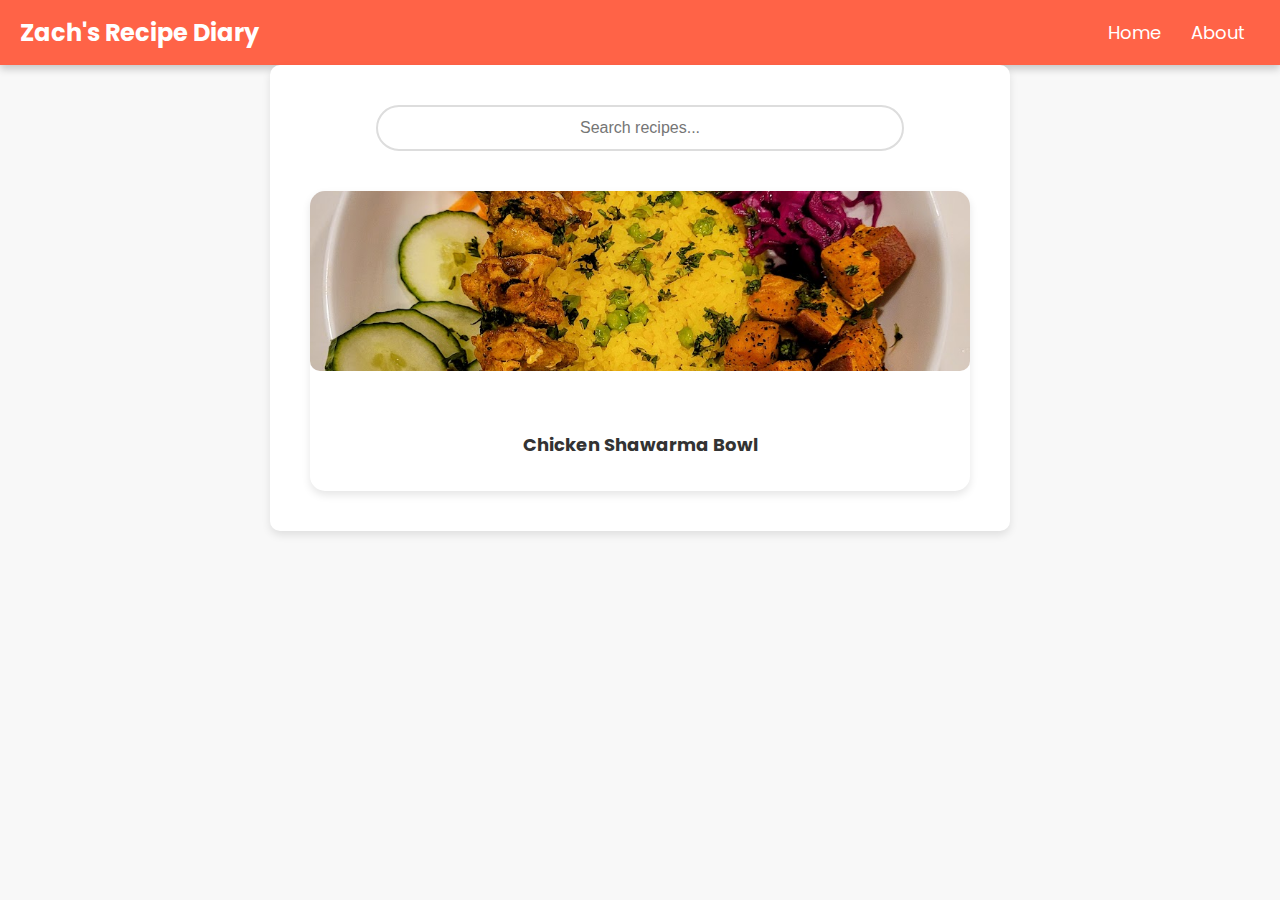
<file: index.html>
<!DOCTYPE html>
<html lang="en">

<head>
    <meta charset="UTF-8">
    <meta name="viewport" content="width=device-width, initial-scale=1.0">
    <title>My Recipes</title>
    <link rel="stylesheet" href="style.css">
    <link href="https://fonts.googleapis.com/css2?family=Poppins:wght@300;400;600&display=swap" rel="stylesheet">
</head>

<body>
    <nav>
        <div class="logo">Zach's Recipe Diary</div>
        <ul>
            <li><a href="index.html">Home</a></li>
            <li><a href="about.html">About</a></li>
        </ul>
    </nav>

    <main>
        <input type="text" id="searchBar" placeholder="Search recipes..." onkeyup="searchRecipes()">
        <div id="recipeGrid">
            <script>
                // Fetch the recipes.json file
                fetch('recipes.json')
                    .then(response => response.json())
                    .then(data => {
                        const recipeGrid = document.getElementById('recipeGrid');
                        data.recipes.forEach(recipe => {
                            const recipeElement = document.createElement('a');
                            recipeElement.classList.add('recipe-item');
                            recipeElement.setAttribute('href', `recipes/${recipe.name.toLowerCase().replace(/\s+/g, '-')}.html`);

                            recipeElement.innerHTML = `
                                    <img src="${recipe.image}" alt="${recipe.name}">
                                    <p>${recipe.name}</p>
                                `;

                            recipeGrid.appendChild(recipeElement);
                        });
                    })
                    .catch(error => console.error('Error loading image data:', error));
            </script>
        </div>
    </main>

    <script src="script.js"></script>
</body>

</html>
</file>
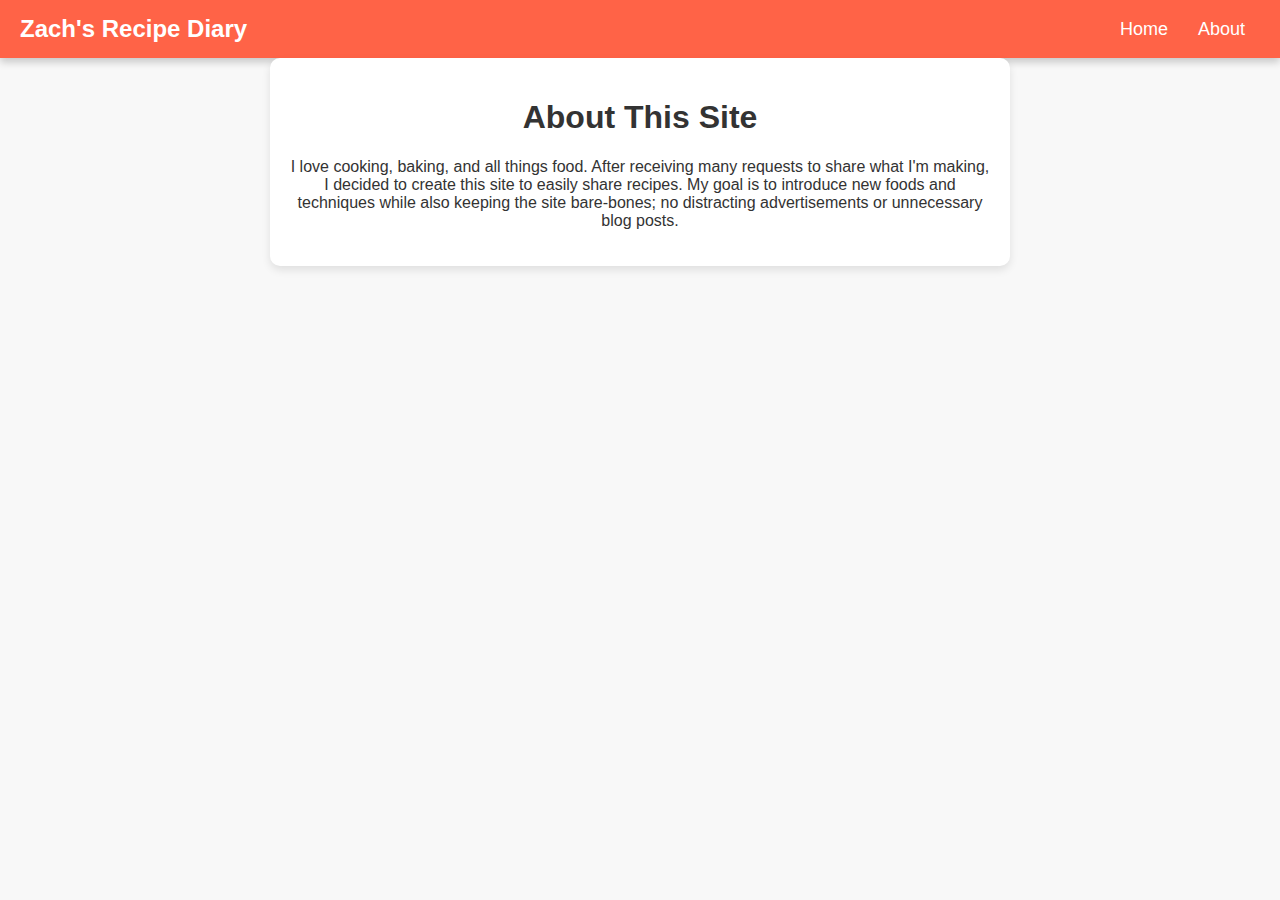
<file: about.html>
<!DOCTYPE html>
<html lang="en">

<head>
    <meta charset="UTF-8">
    <meta name="viewport" content="width=device-width, initial-scale=1.0">
    <title>About</title>
    <link rel="stylesheet" href="style.css">
</head>

<body>
    <!-- Navigation Bar -->
    <nav>
        <div class="logo">Zach's Recipe Diary</div>
        <ul>
            <li><a href="index.html">Home</a></li>
            <li><a href="about.html">About</a></li>
        </ul>
    </nav>

    <main>
        <h1>About This Site</h1>
        <p>I love cooking, baking, and all things food. 
            After receiving many requests to share what I'm making, I decided to create this site to easily share recipes.
            My goal is to introduce new foods and techniques while also keeping the site bare-bones; no distracting advertisements or unnecessary blog posts.
        </p>
    </main>
</body>

</html>
</file>
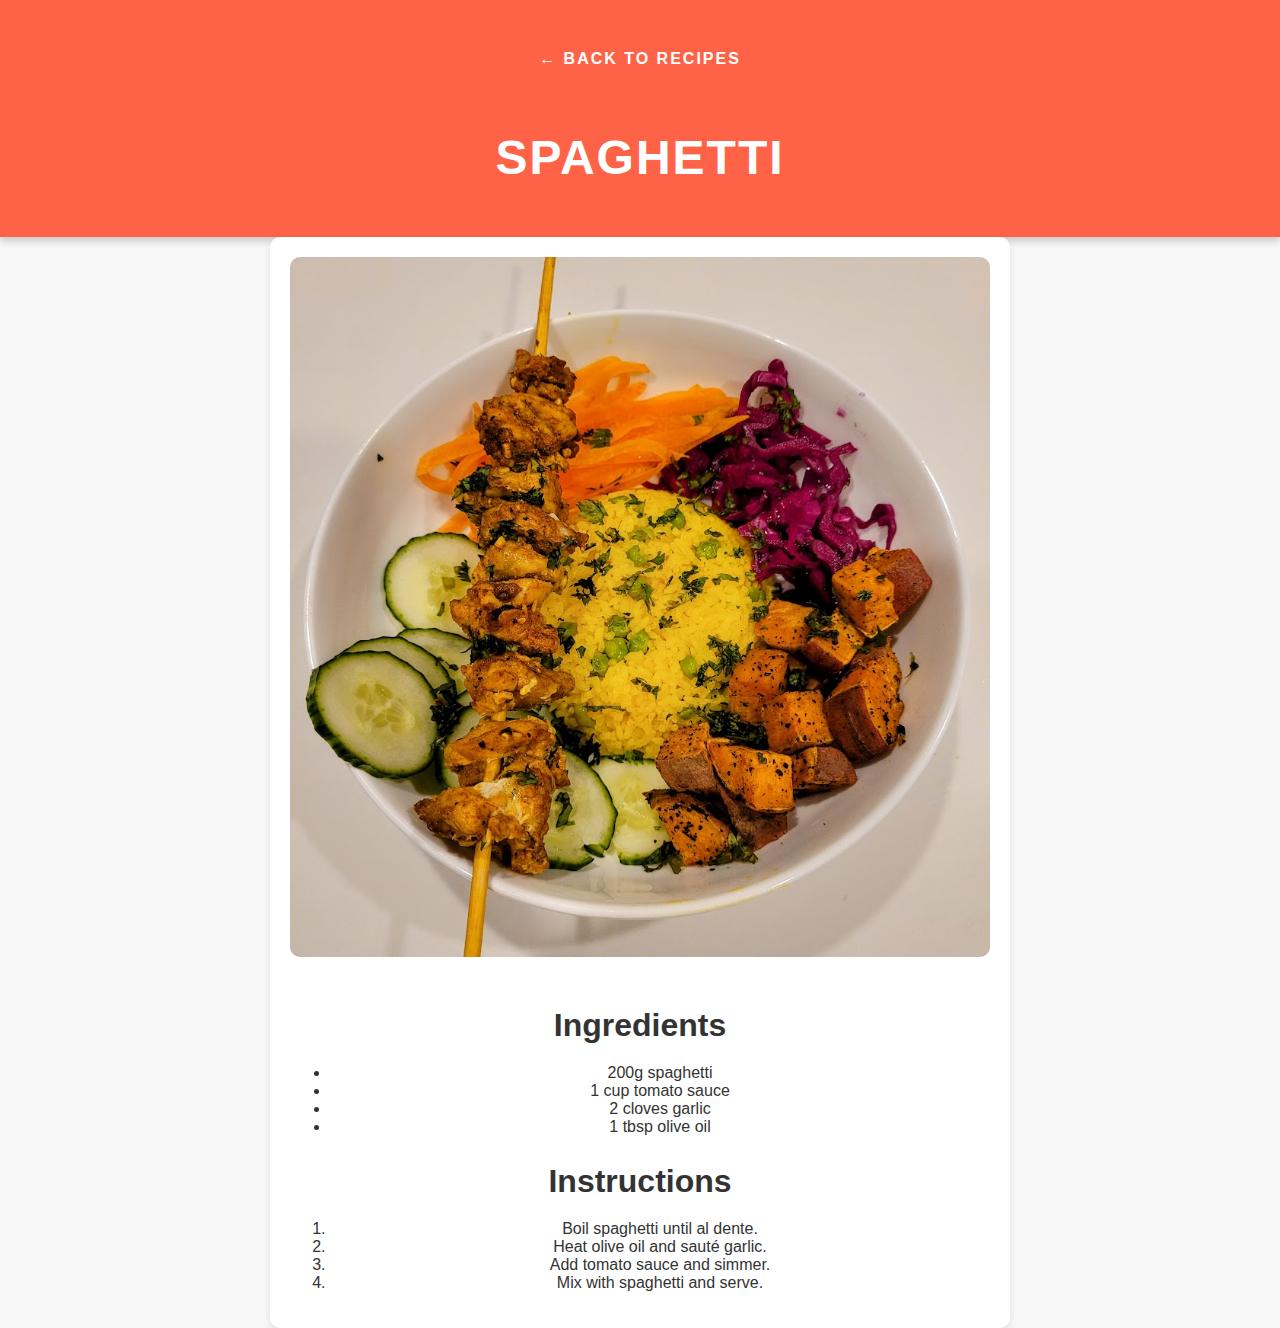
<file: recipes/chicken-shawama-bowl.html>
<!DOCTYPE html>
<html lang="en">

<head>
    <meta charset="UTF-8">
    <meta name="viewport" content="width=device-width, initial-scale=1.0">
    <title>Chicken Shawma Bowl Recipe</title>
    <link rel="stylesheet" href="../style.css">
</head>

<body>
    <header>
        <a href="../index.html" class="back-link">← Back to Recipes</a>
        <h1>Spaghetti</h1>
    </header>

    <main>
        <img src="../images/chicken-shawarma-bowl.jpg" alt="Chicken Shawama Bowl">
        <h2>Ingredients</h2>
        <ul>
            <li>200g spaghetti</li>
            <li>1 cup tomato sauce</li>
            <li>2 cloves garlic</li>
            <li>1 tbsp olive oil</li>
        </ul>

        <h2>Instructions</h2>
        <ol>
            <li>Boil spaghetti until al dente.</li>
            <li>Heat olive oil and sauté garlic.</li>
            <li>Add tomato sauce and simmer.</li>
            <li>Mix with spaghetti and serve.</li>
        </ol>
    </main>
</body>

</html>
</file>
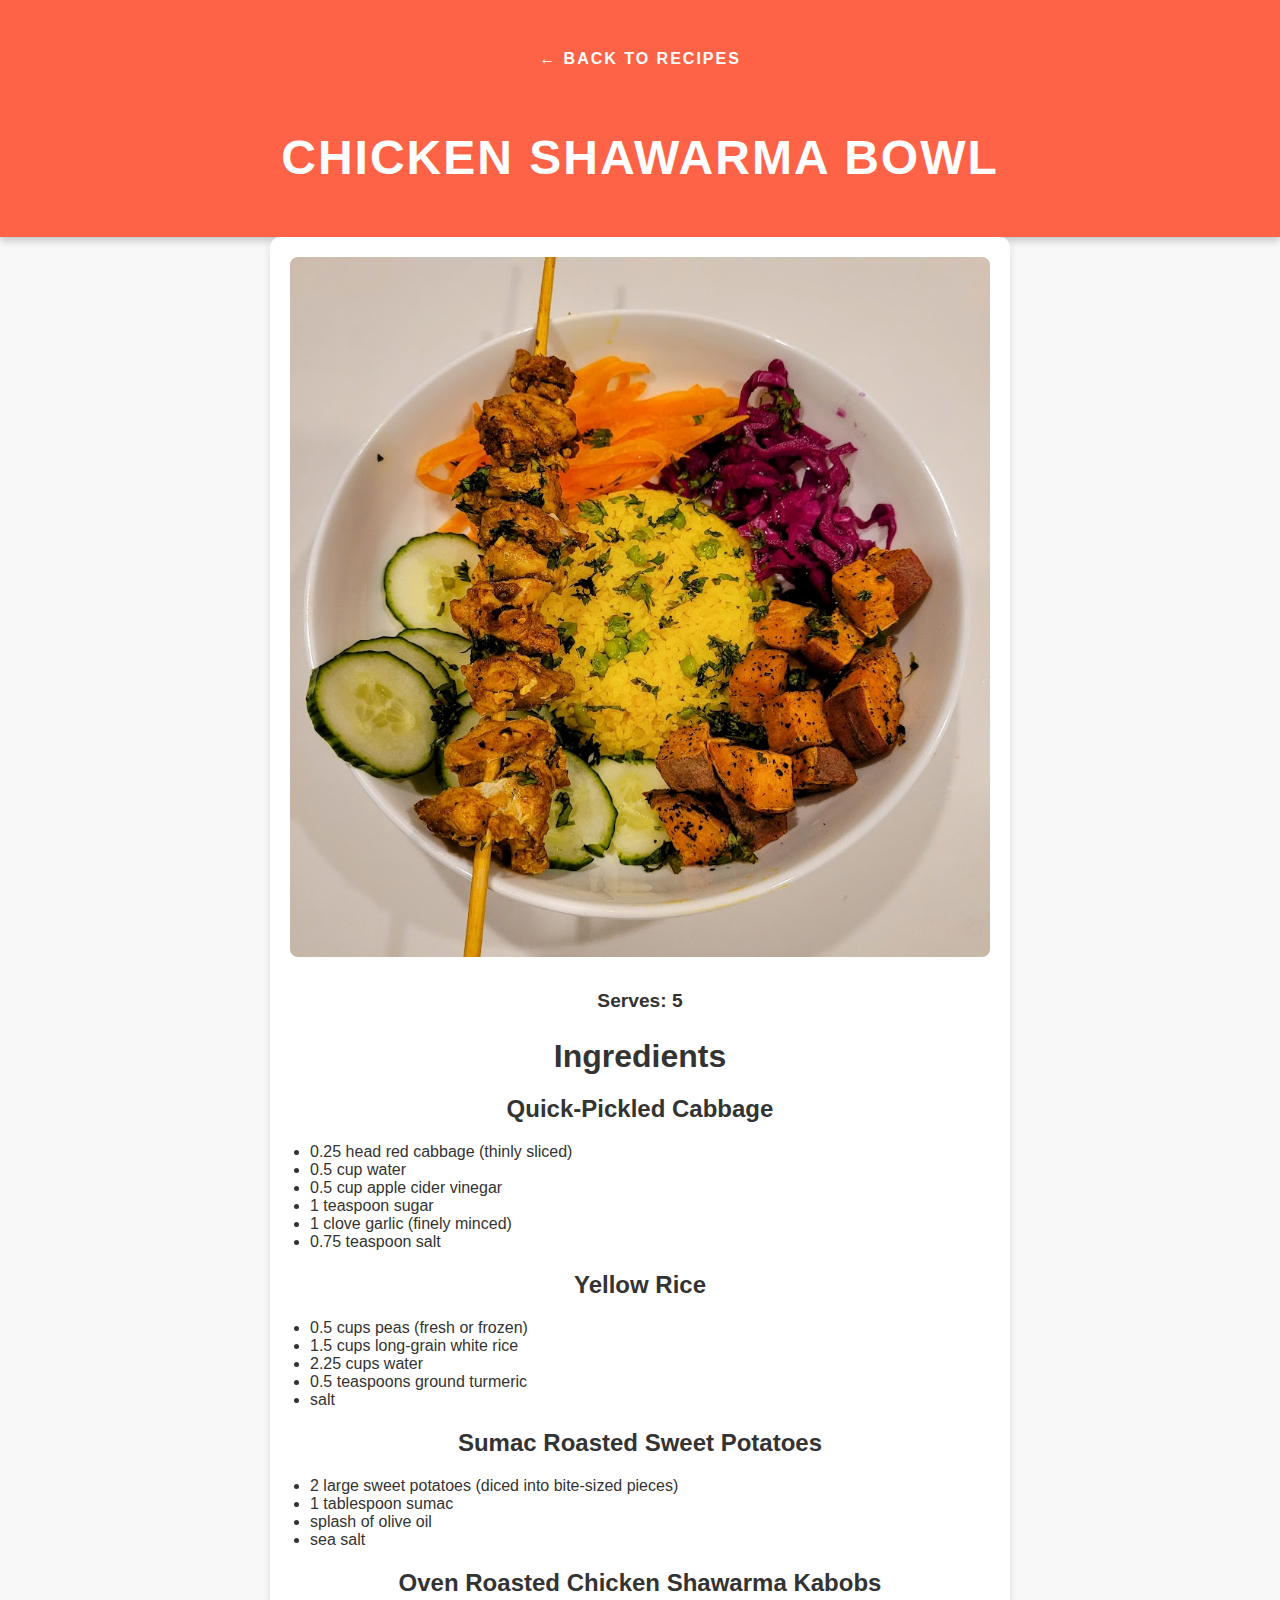
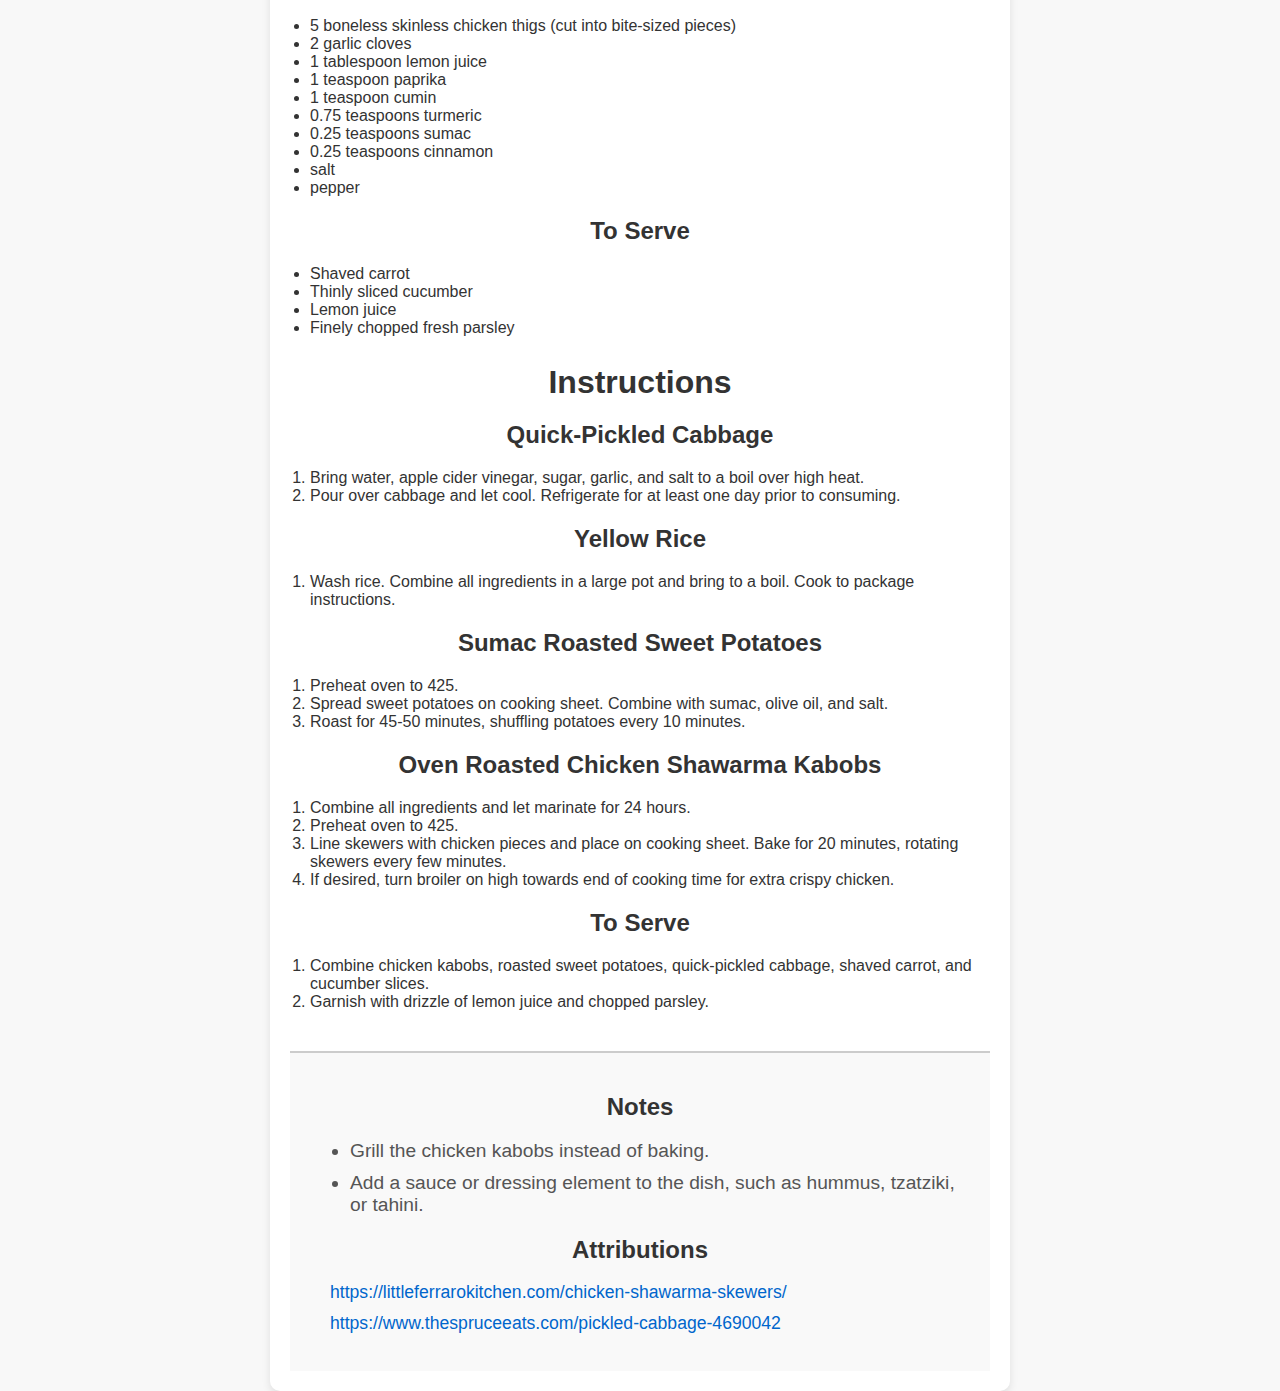
<file: recipes/chicken-shawarma-bowl.html>
<!DOCTYPE html>
<html lang="en">

<head>
    <meta charset="UTF-8">
    <meta name="viewport" content="width=device-width, initial-scale=1.0">
    <title>Chicken Shawarma Bowl Recipe</title>
    <link rel="stylesheet" href="../style.css">
</head>

<body>
    <header>
        <a href="../index.html" class="back-link">← Back to Recipes</a>
        <h1>Chicken Shawarma Bowl</h1>
    </header>

    <main>
        <img src="../images/chicken-shawarma-bowl.jpg" class="recipe-image">

        <p class="servings">Serves: 5</p>

        <h2>Ingredients</h2>
        <h3>Quick-Pickled Cabbage</h3>
        <ul class="ingredients">
            <li>0.25 head red cabbage (thinly sliced)</li>
            <li>0.5 cup water</li>
            <li>0.5 cup apple cider vinegar</li>
            <li>1 teaspoon sugar</li>
            <li>1 clove garlic (finely minced)</li>
            <li>0.75 teaspoon salt</li>
        </ul>
        <h3>Yellow Rice</h3>
        <ul class="ingredients">
            <li>0.5 cups peas (fresh or frozen)</li>
            <li>1.5 cups long-grain white rice</li>
            <li>2.25 cups water</li>
            <li>0.5 teaspoons ground turmeric</li>
            <li>salt</li>
        </ul>
        <h3>Sumac Roasted Sweet Potatoes</h3>
        <ul class="ingredients">
            <li>2 large sweet potatoes (diced into bite-sized pieces)</li>
            <li>1 tablespoon sumac</li>
            <li>splash of olive oil</li>
            <li>sea salt</li>
        </ul>
        <h3>Oven Roasted Chicken Shawarma Kabobs</h3>
        <ul class="ingredients">
            <li>5 boneless skinless chicken thigs (cut into bite-sized pieces)</li>
            <li>2 garlic cloves</li>
            <li>1 tablespoon lemon juice</li>
            <li>1 teaspoon paprika</li>
            <li>1 teaspoon cumin</li>
            <li>0.75 teaspoons turmeric</li>
            <li>0.25 teaspoons sumac</li>
            <li>0.25 teaspoons cinnamon</li>
            <li>salt</li>
            <li>pepper</li>
        </ul>
        <h3>To Serve</h3>
        <ul class="ingredients">
            <li>Shaved carrot</li>
            <li>Thinly sliced cucumber</li>
            <li>Lemon juice</li>
            <li>Finely chopped fresh parsley</li>
        </ul>

        <h2>Instructions</h2>
        <h3>Quick-Pickled Cabbage</h3>
        <ol class="instructions">
            <li>Bring water, apple cider vinegar, sugar, garlic, and salt to a boil over high heat.</li>
            <li>Pour over cabbage and let cool. Refrigerate for at least one day prior to consuming.</li>
        </ol>
        <h3>Yellow Rice</h3>
        <ol class="instructions">
            <li>Wash rice. Combine all ingredients in a large pot and bring to a boil. Cook to package instructions.</li>
        </ol>
        <h3>Sumac Roasted Sweet Potatoes</h3>
        <ol class="instructions">
            <li>Preheat oven to 425.</li>
            <li>Spread sweet potatoes on cooking sheet. Combine with sumac, olive oil, and salt.</li>
            <li>Roast for 45-50 minutes, shuffling potatoes every 10 minutes.</li>
        </ol>
        <h3>Oven Roasted Chicken Shawarma Kabobs</h3>
        <ol class="instructions">
            <li>Combine all ingredients and let marinate for 24 hours.</li>
            <li>Preheat oven to 425.</li>
            <li>Line skewers with chicken pieces and place on cooking sheet. Bake for 20 minutes, rotating skewers every few minutes.</li>
            <li>If desired, turn broiler on high towards end of cooking time for extra crispy chicken.</li>
        </ol>
        <h3>To Serve</h3>
        <ol class="instructions">
            <li>Combine chicken kabobs, roasted sweet potatoes, quick-pickled cabbage, shaved carrot, and cucumber slices.</li>
            <li>Garnish with drizzle of lemon juice and chopped parsley.</li>
        </ol>

        <section class="recipe-footer">
            <h3>Notes</h3>
            <ul class="tips-list">
                <li>Grill the chicken kabobs instead of baking.</li>
                <li>Add a sauce or dressing element to the dish, such as hummus, tzatziki, or tahini.</li>
            </ul>
        
            <h3>Attributions</h3>
            <ul class="attributions">
                <li><a href="https://littleferrarokitchen.com/chicken-shawarma-skewers/">https://littleferrarokitchen.com/chicken-shawarma-skewers/</a></li>
                <li><a href="https://www.thespruceeats.com/pickled-cabbage-4690042">https://www.thespruceeats.com/pickled-cabbage-4690042</a></li>
            </ul>
        </section>
    </main>
</body>

</html>
</file>
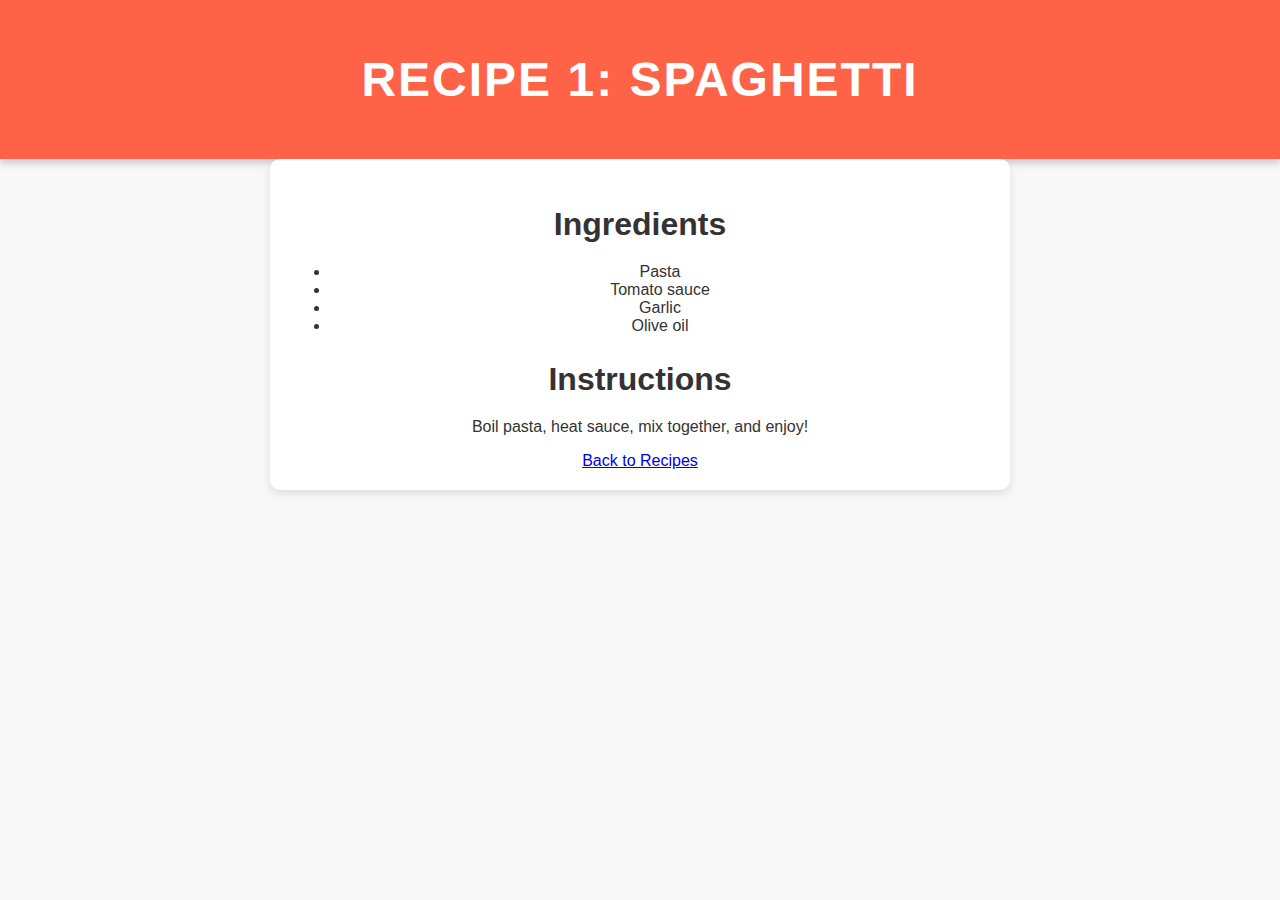
<file: recipes/recipe1.html>
<!DOCTYPE html>
<html lang="en">

<head>
    <meta charset="UTF-8">
    <meta name="viewport" content="width=device-width, initial-scale=1.0">
    <title>Recipe 1</title>
    <link rel="stylesheet" href="../style.css">
</head>

<body>
    <header>
        <h1>Recipe 1: Spaghetti</h1>
    </header>
    <main>
        <h2>Ingredients</h2>
        <ul>
            <li>Pasta</li>
            <li>Tomato sauce</li>
            <li>Garlic</li>
            <li>Olive oil</li>
        </ul>
        <h2>Instructions</h2>
        <p>Boil pasta, heat sauce, mix together, and enjoy!</p>
        <a href="../index.html">Back to Recipes</a>
    </main>
</body>

</html>
</file>
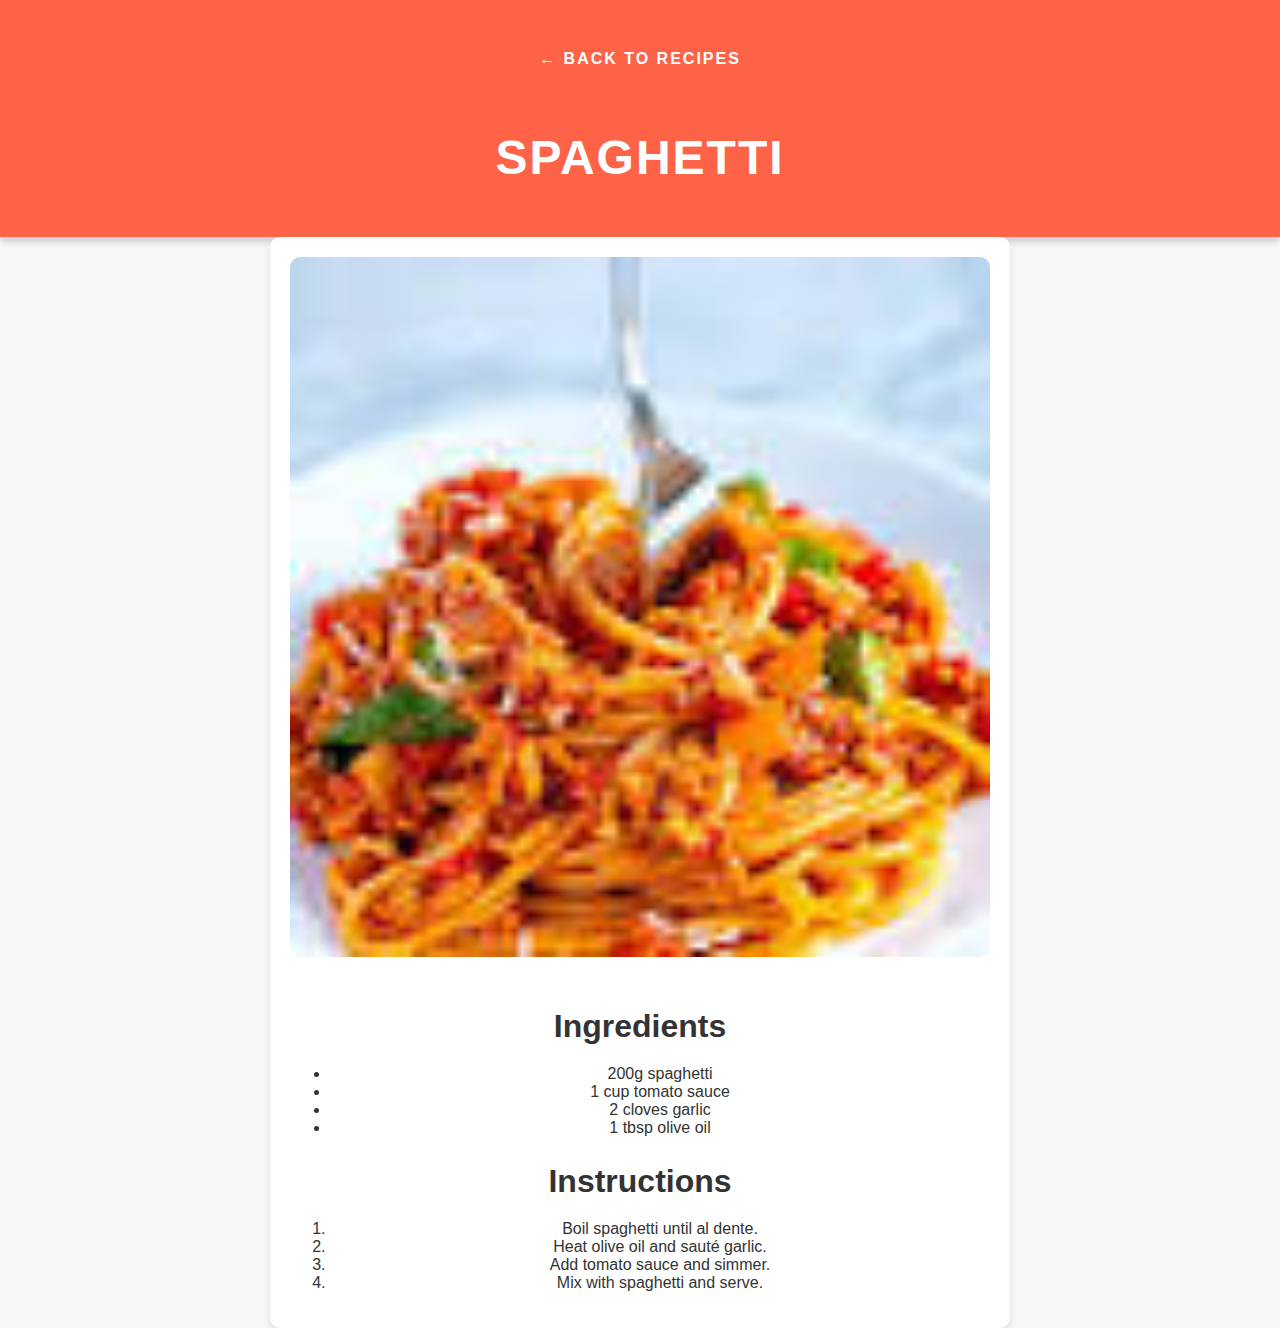
<file: recipes/recipe2.html>
<!DOCTYPE html>
<html lang="en">

<head>
    <meta charset="UTF-8">
    <meta name="viewport" content="width=device-width, initial-scale=1.0">
    <title>Spaghetti Recipe</title>
    <link rel="stylesheet" href="../style.css">
</head>

<body>
    <header>
        <a href="../index.html" class="back-link">← Back to Recipes</a>
        <h1>Spaghetti</h1>
    </header>

    <main>
        <img src="../images/spaghetti.jpg" alt="Spaghetti">
        <h2>Ingredients</h2>
        <ul>
            <li>200g spaghetti</li>
            <li>1 cup tomato sauce</li>
            <li>2 cloves garlic</li>
            <li>1 tbsp olive oil</li>
        </ul>

        <h2>Instructions</h2>
        <ol>
            <li>Boil spaghetti until al dente.</li>
            <li>Heat olive oil and sauté garlic.</li>
            <li>Add tomato sauce and simmer.</li>
            <li>Mix with spaghetti and serve.</li>
        </ol>
    </main>
</body>

</html>
</file>
<file: style.css>
/* General Styles */
body {
    font-family: 'Poppins', sans-serif;
    margin: 0;
    padding: 0;
    background: #f8f8f8;
    color: #333;
    text-align: center;
}

/* Header Styling */
header {
    background: #ff6347;
    /* Tomato color */
    color: white;
    padding: 20px;
    font-size: 24px;
    font-weight: bold;
    text-transform: uppercase;
    letter-spacing: 2px;
    box-shadow: 0 4px 8px rgba(0, 0, 0, 0.2);
}

/* Search Bar */
#searchBar {
    width: 80%;
    max-width: 500px;
    padding: 12px;
    margin: 20px auto;
    display: block;
    font-size: 16px;
    border: 2px solid #ddd;
    border-radius: 25px;
    text-align: center;
    outline: none;
    transition: 0.3s;
}

#searchBar:focus {
    border-color: #ff6347;
    box-shadow: 0 0 10px rgba(255, 99, 71, 0.5);
}

/* Recipe Grid */
#recipeGrid {
    display: grid;
    grid-template-columns: repeat(auto-fit, minmax(250px, 1fr));
    gap: 20px;
    padding: 20px;
    max-width: 1000px;
    margin: auto;
}

/* Recipe Cards */
.recipe-item {
    background: white;
    border-radius: 15px;
    overflow: hidden;
    box-shadow: 0 4px 8px rgba(0, 0, 0, 0.1);
    transition: transform 0.3s ease-in-out, box-shadow 0.3s ease-in-out;
    text-decoration: none;
    color: inherit;
}

.recipe-item:hover {
    transform: scale(1.05);
    box-shadow: 0 10px 20px rgba(0, 0, 0, 0.15);
}

.recipe-item img {
    width: 100%;
    height: 180px;
    object-fit: cover;
}

.recipe-item p {
    padding: 15px;
    font-size: 18px;
    font-weight: bold;
}

/* Back Link */
.back-link {
    display: inline-block;
    margin: 20px;
    padding: 10px 15px;
    font-size: 16px;
    color: white;
    background: #ff6347;
    border-radius: 5px;
    text-decoration: none;
    transition: background 0.3s;
}

.back-link:hover {
    background: #e04e3c;
}

/* Recipe Page Styling */
main {
    max-width: 700px;
    margin: auto;
    background: white;
    padding: 20px;
    border-radius: 10px;
    box-shadow: 0 4px 8px rgba(0, 0, 0, 0.1);
}

main img {
    width: 100%;
    border-radius: 10px;
    margin-bottom: 20px;
}

/* Style for the ingredients list */
.ingredients {
    text-align: left;
    margin: 20px 0;
    padding-left: 20px;
    /* Optional: Adds padding to the left */
}

/* Style for the instructions list */
.instructions {
    text-align: left;
    margin: 20px 0;
    padding-left: 20px;
    /* Optional: Adds padding to the left */
}

/* Optional: Styling for the recipe title */
h2 {
    text-align: center;
    /* You can adjust this based on your design */
    font-size: 2em;
    margin-bottom: 20px;
}

/* Optional: Styling for the headings */
h3 {
    font-size: 1.5em;
    margin-top: 20px;
    margin-bottom: 10px;
}

/* Responsive */
@media (max-width: 768px) {
    #searchBar {
        width: 90%;
    }

    #recipeGrid {
        grid-template-columns: repeat(auto-fit, minmax(180px, 1fr));
    }
}

/* Navigation Bar */
nav {
    background: #ff6347;
    display: flex;
    justify-content: space-between;
    align-items: center;
    padding: 15px 20px;
    box-shadow: 0 4px 8px rgba(0, 0, 0, 0.2);
}

nav .logo {
    font-size: 24px;
    font-weight: bold;
    color: white;
}

nav ul {
    list-style: none;
    margin: 0;
    padding: 0;
    display: flex;
}

nav ul li {
    margin: 0 15px;
}

nav ul li a {
    text-decoration: none;
    color: white;
    font-size: 18px;
    transition: color 0.3s;
}

nav ul li a:hover {
    color: #333;
}

/* Responsive Navbar */
@media (max-width: 768px) {
    nav {
        flex-direction: column;
        text-align: center;
    }

    nav ul {
        flex-direction: column;
        padding-top: 10px;
    }

    nav ul li {
        margin: 5px 0;
    }
}

/* General styling for the footer section */
.recipe-footer {
    margin-top: 40px;
    padding: 20px;
    background-color: #f9f9f9;
    border-top: 2px solid #ccc;
}

/* Styling for the Notes section title */
.recipe-footer h3 {
    font-size: 1.5em;
    color: #333;
    margin-bottom: 10px;
    text-align: center;
    /* Keeps the title centered */
}

/* Left-justify the text in Notes (only the content, not the title) */
.recipe-footer p,
.recipe-footer ul {
    text-align: left;
    /* Left-align the text and lists */
    margin-left: 20px;
    /* Optional: Adds indentation to the left */
}

/* Styling for the Tips list */
.tips-list {
    list-style-type: disc;
    /* Adds bullet points */
    padding-left: 20px;
    /* Adds indentation to the list */
    font-size: 1.2em;
    color: #555;
}

.tips-list li {
    margin-bottom: 10px;
    /* Space between each list item */
}

/* Styling for the Attributions section title */
.recipe-footer h4 {
    font-size: 1.5em;
    color: #333;
    margin-top: 20px;
    margin-bottom: 10px;
    text-align: center;
    /* Keeps the title centered */
}

/* Left-justify the text in Attributions (only the content, not the title) */
.attributions {
    list-style-type: none;
    /* No bullets */
    padding-left: 0;
    font-size: 1.1em;
    color: #333;
    text-align: left;
    /* Left-align the list items */
}

.attributions li {
    margin-bottom: 10px;
}

.attributions a {
    color: #0066cc;
    /* Blue color for links */
    text-decoration: none;
}

.attributions a:hover {
    text-decoration: underline;
    /* Underline on hover */
}

/* Style for the recipe image */
.recipe-image {
    width: 100%;
    /* Make the image take full width (or adjust as needed) */
    height: auto;
    border-radius: 8px;
    /* Optional: adds rounded corners to the image */
    margin-bottom: 10px;
    /* Adds spacing below the image */
}

/* Style for the servings text */
.servings {
    font-size: 1.2em;
    font-weight: bold;
    color: #333;
    text-align: center;
    /* Center-align the servings text under the image */
    margin-bottom: 20px;
    /* Adds spacing below the servings text */
}
</file>
